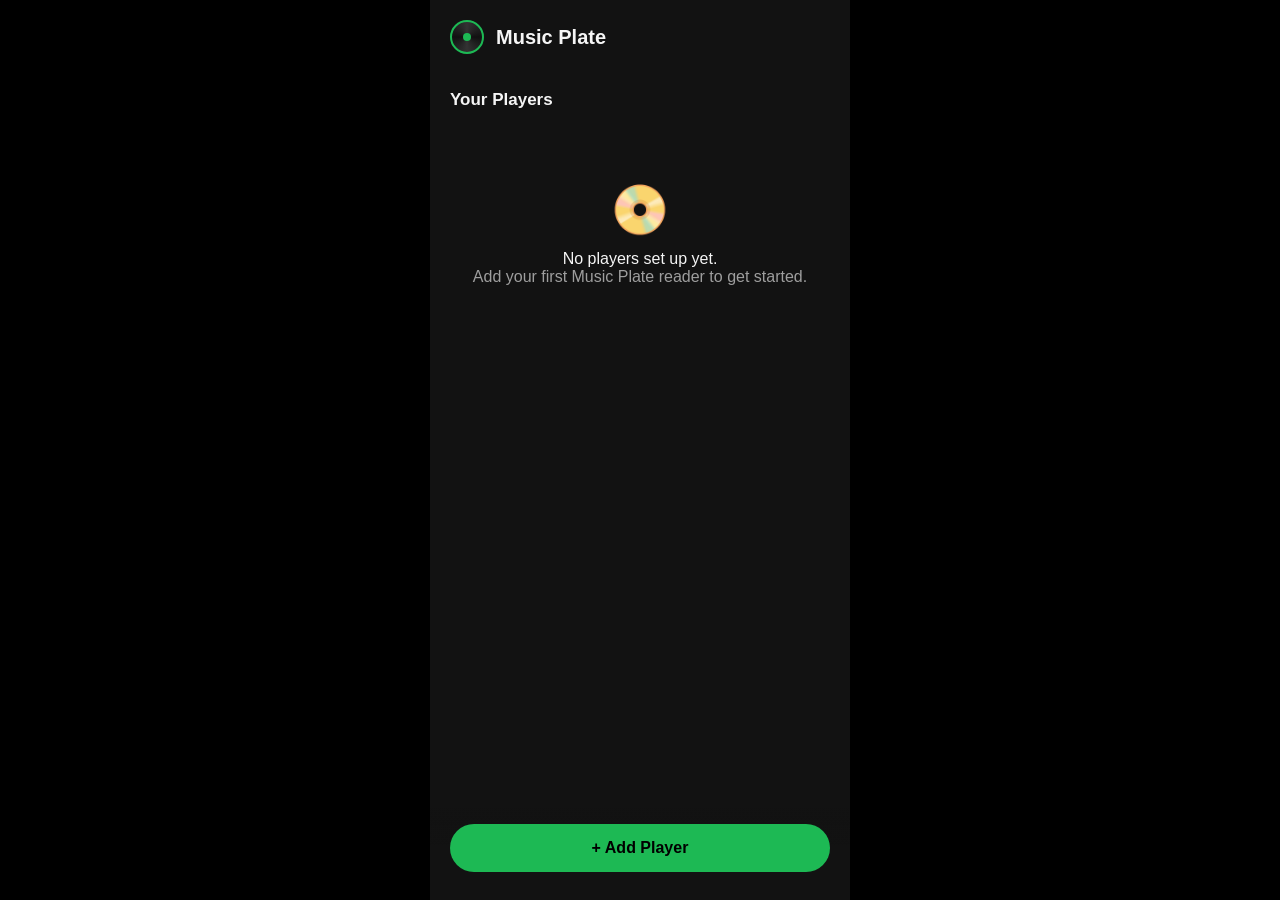
<file: index.html>
<!DOCTYPE html>
<html lang="en">
<head>
  <meta charset="UTF-8">
  <meta name="viewport" content="width=device-width, initial-scale=1.0, viewport-fit=cover">
  <title>Music Plate</title>
  <link rel="stylesheet" href="style.css">
</head>
<body>
  <div id="app">

    <!-- ============ HOME: player list ============ -->
    <section class="screen active" id="screen-home">
      <header class="app-header">
        <div class="logo">
          <div class="logo-disc"><div class="logo-hole"></div></div>
          <h1>Music Plate</h1>
        </div>
      </header>

      <div class="screen-body">
        <h2 class="section-title">Your Players</h2>
        <div id="player-list" class="player-list">
          <!-- players injected here -->
        </div>
        <div id="no-players" class="empty-state hidden">
          <div class="empty-icon">📀</div>
          <p>No players set up yet.</p>
          <p class="muted">Add your first Music Plate reader to get started.</p>
        </div>
      </div>

      <footer class="screen-footer">
        <button class="btn btn-primary" onclick="startSetup()">+ Add Player</button>
      </footer>
    </section>

    <!-- ============ SETUP WIZARD ============ -->
    <section class="screen" id="screen-setup">
      <header class="app-header">
        <button class="btn-back" onclick="setupBack()">‹</button>
        <h1 id="setup-title">Set up player</h1>
      </header>

      <div class="wizard-progress">
        <div class="wizard-bar"><div id="wizard-bar-fill" class="wizard-bar-fill"></div></div>
        <span id="wizard-step-label" class="muted small">Step 1 of 5</span>
      </div>

      <div class="screen-body">

        <!-- Step 1: find device -->
        <div class="wizard-step active" id="step-connect">
          <h2>Find your reader</h2>
          <p class="muted">Power on your Music Plate reader. It will appear below when in pairing mode.</p>
          <div class="scan-area">
            <div id="ble-scanner" class="scanner-ring">
              <div class="scanner-pulse"></div>
              <span>Scanning…</span>
            </div>
            <div id="ble-results" class="device-results hidden"></div>
          </div>
          <p class="muted small center">Connecting over Bluetooth LE (mocked)</p>
        </div>

        <!-- Step 2: player name -->
        <div class="wizard-step" id="step-name">
          <h2>Name this player</h2>
          <p class="muted">This is how it will show up in the app and on your network.</p>
          <label class="field">
            <span>Player name</span>
            <input type="text" id="input-name" placeholder="e.g. Living Room" maxlength="32">
          </label>
          <div class="chip-row">
            <button class="chip" onclick="fillName('Living Room')">Living Room</button>
            <button class="chip" onclick="fillName('Kitchen')">Kitchen</button>
            <button class="chip" onclick="fillName('Bedroom')">Bedroom</button>
            <button class="chip" onclick="fillName('Office')">Office</button>
          </div>
        </div>

        <!-- Step 3: wifi -->
        <div class="wizard-step" id="step-wifi">
          <h2>Connect to Wi-Fi</h2>
          <p class="muted">Networks visible to the reader:</p>
          <div id="wifi-list" class="wifi-list">
            <div class="spinner-row"><div class="spinner"></div><span class="muted">Asking reader to scan…</span></div>
          </div>
          <label class="field" id="wifi-password-field" style="display:none">
            <span>Password for <b id="wifi-chosen-name"></b></span>
            <div class="password-wrap">
              <input type="password" id="input-wifi-pass" placeholder="Wi-Fi password">
              <button class="btn-eye" onclick="togglePassword()">👁</button>
            </div>
          </label>
        </div>

        <!-- Step 4: spotify auth -->
        <div class="wizard-step" id="step-spotify">
          <h2>Link Spotify</h2>
          <p class="muted">Music Plate needs permission to control playback on your Spotify account. You'll only do this once — the reader stores a refresh token so it stays linked.</p>

          <div id="spotify-disconnected">
            <button class="btn btn-spotify" onclick="mockSpotifyAuth()">
              <span class="spotify-icon">●</span> Connect with Spotify
            </button>
            <p class="muted small center" style="margin-top:12px">Requires Spotify Premium for remote playback</p>
          </div>

          <div id="spotify-connecting" class="hidden center">
            <div class="spinner big"></div>
            <p class="muted">Waiting for Spotify authorization…</p>
          </div>

          <div id="spotify-connected" class="hidden">
            <div class="account-card">
              <div class="avatar">J</div>
              <div>
                <b id="spotify-user-name">jerry</b>
                <div class="muted small">Spotify Premium · token acquired</div>
              </div>
              <span class="check">✓</span>
            </div>
            <div class="token-preview muted small">
              refresh_token: <code id="token-snippet">AQD…8fKw</code>
            </div>
          </div>
        </div>

        <!-- Step 5: playback device -->
        <div class="wizard-step" id="step-device">
          <h2>Where should music play?</h2>
          <p class="muted">Choose which Spotify Connect device this reader controls.</p>

          <div class="radio-card" id="mode-active" onclick="selectDeviceMode('active')">
            <div class="radio-dot"></div>
            <div>
              <b>Currently active device</b>
              <div class="muted small">Plays on whatever device is active — falls back to the last one used.</div>
            </div>
          </div>

          <div class="radio-card" id="mode-fixed" onclick="selectDeviceMode('fixed')">
            <div class="radio-dot"></div>
            <div>
              <b>Fixed device</b>
              <div class="muted small">Always play on one specific speaker.</div>
            </div>
          </div>

          <div id="fixed-device-list" class="device-list hidden"></div>
        </div>

        <!-- Step 6: sending -->
        <div class="wizard-step" id="step-send">
          <h2 id="send-title">Sending to reader…</h2>
          <ul class="send-checklist" id="send-checklist">
            <li data-step="0"><span class="tick"></span> Transferring settings</li>
            <li data-step="1"><span class="tick"></span> Reader joining Wi-Fi</li>
            <li data-step="2"><span class="tick"></span> Verifying Spotify link</li>
            <li data-step="3"><span class="tick"></span> Ready to spin</li>
          </ul>
          <div id="send-done" class="hidden center">
            <div class="big-check">✓</div>
            <p><b id="send-done-name"></b> is ready!</p>
            <button class="btn btn-primary" onclick="finishSetup()">Done</button>
          </div>
        </div>

      </div>

      <footer class="screen-footer" id="setup-footer">
        <button class="btn btn-primary" id="btn-setup-next" onclick="setupNext()" disabled>Continue</button>
      </footer>
    </section>

    <!-- ============ PLAYER DETAIL ============ -->
    <section class="screen" id="screen-player">
      <header class="app-header">
        <button class="btn-back" onclick="showScreen('screen-home')">‹</button>
        <h1 id="player-detail-name">Player</h1>
        <button class="btn-icon" onclick="deletePlayer()" title="Remove player">🗑</button>
      </header>

      <div class="screen-body">
        <div class="now-playing" id="now-playing">
          <div class="np-art" id="np-art">♪</div>
          <div class="np-info">
            <div id="np-track" class="np-track">Nothing playing</div>
            <div id="np-artist" class="muted small">Place a plate on the reader</div>
          </div>
          <div class="np-status" id="np-status"></div>
        </div>

        <div class="detail-row">
          <span class="muted">Wi-Fi</span><span id="detail-wifi"></span>
        </div>
        <div class="detail-row">
          <span class="muted">Spotify</span><span id="detail-spotify"></span>
        </div>
        <div class="detail-row clickable" onclick="openDeviceSheet()">
          <span class="muted">Plays on</span>
          <span><span id="detail-device"></span> <span class="chev">›</span></span>
        </div>

        <h2 class="section-title" style="margin-top:24px">Plates</h2>
        <p class="muted small">Plates written with this app. Tags store the album ID, so any plate works on any reader.</p>
        <div id="plate-list" class="plate-list"></div>
      </div>

      <footer class="screen-footer">
        <button class="btn btn-primary" onclick="showScreen('screen-write')">✎ Write a Plate</button>
      </footer>
    </section>

    <!-- ============ WRITE PLATE ============ -->
    <section class="screen" id="screen-write">
      <header class="app-header">
        <button class="btn-back" onclick="showScreen('screen-player')">‹</button>
        <h1>Write a Plate</h1>
      </header>

      <div class="screen-body">
        <div id="write-search-phase">
          <label class="field">
            <span>Search Spotify albums</span>
            <input type="search" id="input-album-search" placeholder="Album or artist…" oninput="onAlbumSearch()">
          </label>
          <div id="album-results" class="album-results">
            <p class="muted center" style="padding:32px 0">Search for an album to put on this plate.</p>
          </div>
        </div>

        <div id="write-confirm-phase" class="hidden">
          <div class="album-hero">
            <div class="album-art big" id="write-art"></div>
            <h2 id="write-album-name"></h2>
            <p class="muted" id="write-album-artist"></p>
            <p class="muted small">Album ID: <code id="write-album-id"></code></p>
          </div>

          <div id="write-waiting" class="nfc-zone">
            <div class="nfc-pulse"></div>
            <p><b>Place the plate on the reader</b></p>
            <p class="muted small">Writing over NFC…</p>
          </div>

          <div id="write-success" class="hidden center">
            <div class="big-check">✓</div>
            <p><b>Plate written!</b></p>
            <p class="muted small">Drop it on any reader to play this album.</p>
            <div style="display:flex; gap:12px; justify-content:center; margin-top:16px">
              <button class="btn btn-ghost" onclick="resetWriteFlow()">Write another</button>
              <button class="btn btn-primary" onclick="showScreen('screen-player')">Done</button>
            </div>
          </div>
        </div>
      </div>
    </section>

    <!-- ============ BOTTOM SHEET: playback device ============ -->
    <div class="sheet-backdrop" id="device-sheet" onclick="onSheetBackdrop(event)">
      <div class="sheet">
        <div class="sheet-handle"></div>
        <h2>Where should music play?</h2>
        <p class="muted small">Applies to this reader. Saved straight to the device.</p>

        <div class="radio-card" id="sheet-mode-active" onclick="sheetSelectMode('active')">
          <div class="radio-dot"></div>
          <div>
            <b>Currently active device</b>
            <div class="muted small">Plays on whatever device is active.</div>
          </div>
        </div>

        <div class="radio-card" id="sheet-mode-fixed" onclick="sheetSelectMode('fixed')">
          <div class="radio-dot"></div>
          <div>
            <b>Fixed device</b>
            <div class="muted small">Always play on one specific speaker.</div>
          </div>
        </div>

        <div id="sheet-device-list" class="device-list hidden"></div>

        <div class="sheet-actions">
          <button class="btn btn-ghost" onclick="closeDeviceSheet()">Cancel</button>
          <button class="btn btn-primary" id="sheet-save" onclick="saveDeviceSheet()">Save</button>
        </div>
      </div>
    </div>

  </div>

  <script src="app.js"></script>
</body>
</html>
</file>
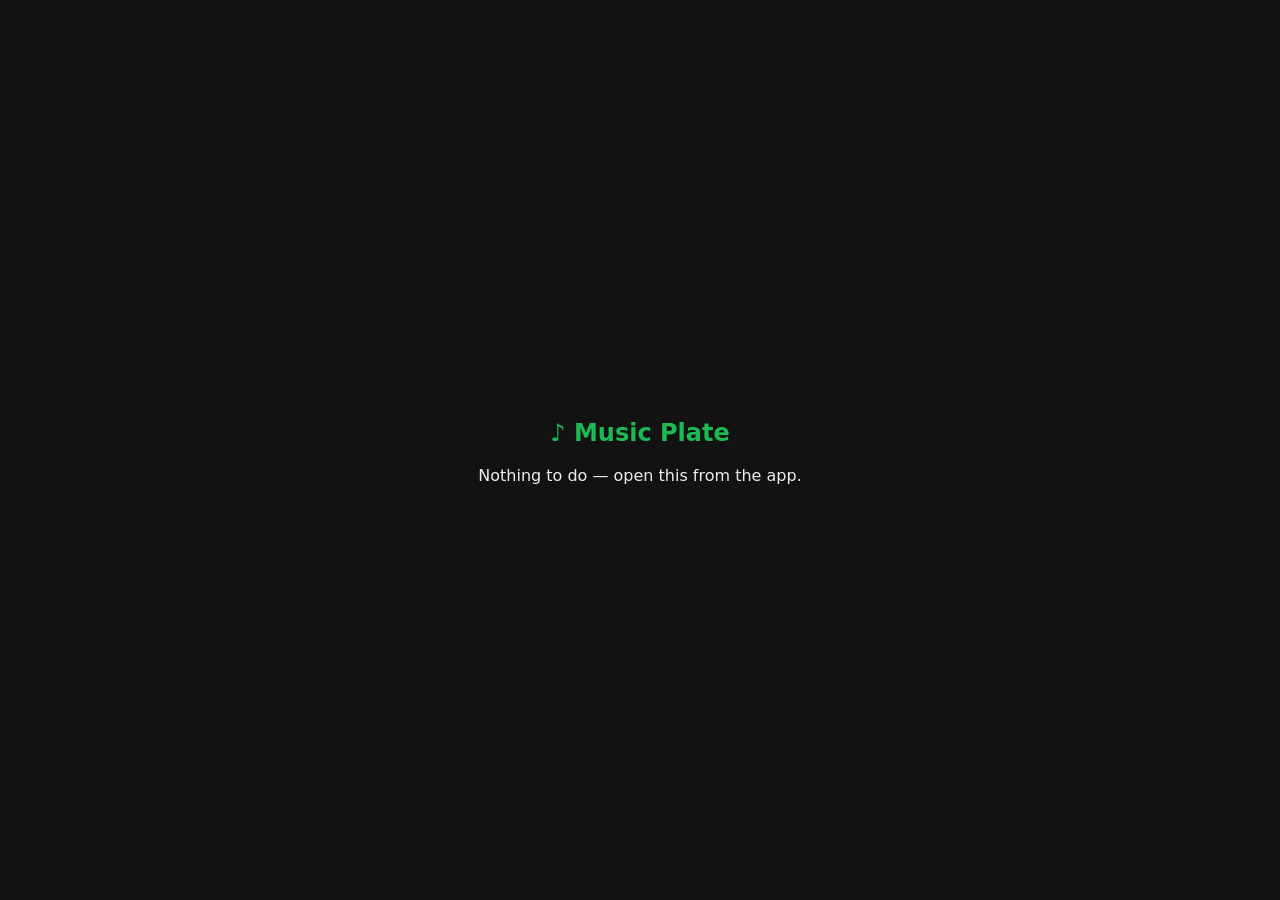
<file: firmware/oauth-helper/index.html>
<!DOCTYPE html>
<html lang="en">
<head>
  <meta charset="UTF-8">
  <title>Linking Music Plate…</title>
  <meta name="viewport" content="width=device-width, initial-scale=1.0">
  <style>
    body { font-family: -apple-system, system-ui, sans-serif; background:#121212; color:#eee;
           display:grid; place-items:center; height:100vh; margin:0; text-align:center; }
    .green { color:#1db954; }
  </style>
</head>
<body>
  <!--
    Spotify OAuth redirect bridge.
    ==============================
    Why this page exists: Spotify only allows HTTPS redirect URIs (or literal
    127.0.0.1). The ESP32 lives at http://musicplate.local, which Spotify won't
    accept. So we register THIS page's HTTPS URL as the redirect URI, and it
    bounces the ?code= straight back to the reader on the local network.

    Deploy: push this file to GitHub Pages (or any static HTTPS host), then set
    SPOTIFY_REDIRECT_URI in firmware/src/secrets.h to this page's URL and add
    the same URL to your Spotify app's Redirect URIs.

    Adjust READER_HOST below if you changed MP_HOSTNAME.
  -->
  <div>
    <h2 class="green">♪ Music Plate</h2>
    <p id="msg">Finishing up… returning to your reader.</p>
  </div>
  <script>
    const READER_HOST = "musicplate.local";
    const params = new URLSearchParams(location.search);
    const code = params.get("code");
    const error = params.get("error");

    if (error) {
      document.getElementById("msg").textContent = "Spotify authorization was cancelled.";
    } else if (code) {
      // Plain navigation (not fetch) -> no CORS, code lands on the ESP32.
      location.href = "http://" + READER_HOST + "/spotify/callback?code=" + encodeURIComponent(code);
    } else {
      document.getElementById("msg").textContent = "Nothing to do — open this from the app.";
    }
  </script>
</body>
</html>
</file>
<file: style.css>
/* Music Plate — mockup styles */

:root {
  --bg: #121212;
  --surface: #1e1e1e;
  --surface-2: #2a2a2a;
  --text: #f5f5f5;
  --muted: #9e9e9e;
  --accent: #1db954;       /* Spotify green */
  --accent-dark: #169c46;
  --danger: #e05252;
  --radius: 14px;
}

* { margin: 0; padding: 0; box-sizing: border-box; }

body {
  background: #000;
  color: var(--text);
  font-family: -apple-system, BlinkMacSystemFont, "Segoe UI", Roboto, sans-serif;
  display: flex;
  justify-content: center;
  min-height: 100vh;
}

/* phone-ish frame on desktop */
#app {
  width: 100%;
  max-width: 420px;
  min-height: 100vh;
  background: var(--bg);
  position: relative;
  overflow: hidden;
}

.hidden { display: none !important; }
.muted { color: var(--muted); }
.small { font-size: 13px; }
.center { text-align: center; }
code { font-family: ui-monospace, Consolas, monospace; background: var(--surface-2); padding: 1px 5px; border-radius: 4px; font-size: 12px; }

/* ---------- screens ---------- */
.screen {
  display: none;
  flex-direction: column;
  min-height: 100vh;
}
.screen.active { display: flex; }

.screen-body { flex: 1; padding: 16px 20px 100px; overflow-y: auto; }

.screen-footer {
  position: fixed;
  bottom: 0;
  width: 100%;
  max-width: 420px;
  padding: 16px 20px 28px;
  background: linear-gradient(transparent, var(--bg) 40%);
}

/* ---------- header ---------- */
.app-header {
  display: flex;
  align-items: center;
  gap: 12px;
  padding: 20px;
}
.app-header h1 { font-size: 20px; font-weight: 700; flex: 1; }

.logo { display: flex; align-items: center; gap: 12px; }
.logo-disc {
  width: 34px; height: 34px;
  border-radius: 50%;
  background: conic-gradient(#333, #111, #333, #111, #333);
  border: 2px solid var(--accent);
  display: flex; align-items: center; justify-content: center;
  animation: spin 6s linear infinite;
}
.logo-hole { width: 8px; height: 8px; border-radius: 50%; background: var(--accent); }
@keyframes spin { to { transform: rotate(360deg); } }

.btn-back {
  background: var(--surface);
  border: none; color: var(--text);
  width: 36px; height: 36px;
  border-radius: 50%;
  font-size: 22px;
  cursor: pointer;
  line-height: 1;
}
.btn-icon {
  background: none; border: none; color: var(--muted);
  font-size: 18px; cursor: pointer;
}

.section-title { font-size: 17px; font-weight: 700; margin-bottom: 12px; }

/* ---------- buttons ---------- */
.btn {
  display: block;
  width: 100%;
  padding: 15px;
  border: none;
  border-radius: 28px;
  font-size: 16px;
  font-weight: 700;
  cursor: pointer;
  transition: transform .1s, opacity .2s;
}
.btn:active { transform: scale(.97); }
.btn:disabled { opacity: .35; cursor: default; }

.btn-primary { background: var(--accent); color: #000; }
.btn-ghost { background: var(--surface-2); color: var(--text); width: auto; padding: 12px 20px; }
.btn-spotify {
  background: var(--accent); color: #000;
  display: flex; align-items: center; justify-content: center; gap: 10px;
}
.spotify-icon { font-size: 20px; }

/* ---------- fields ---------- */
.field { display: block; margin: 18px 0; }
.field > span { display: block; font-size: 13px; color: var(--muted); margin-bottom: 8px; }
.field input {
  width: 100%;
  padding: 14px;
  border-radius: var(--radius);
  border: 1px solid #333;
  background: var(--surface);
  color: var(--text);
  font-size: 16px;
  outline: none;
}
.field input:focus { border-color: var(--accent); }

.password-wrap { position: relative; }
.btn-eye {
  position: absolute; right: 8px; top: 50%; transform: translateY(-50%);
  background: none; border: none; cursor: pointer; font-size: 16px;
  opacity: .6;
}

.chip-row { display: flex; gap: 8px; flex-wrap: wrap; }
.chip {
  background: var(--surface-2);
  border: none; color: var(--text);
  padding: 8px 14px; border-radius: 20px;
  font-size: 13px; cursor: pointer;
}
.chip:hover { background: #383838; }

/* ---------- home player list ---------- */
.player-list { display: flex; flex-direction: column; gap: 10px; }
.player-card {
  display: flex; align-items: center; gap: 14px;
  background: var(--surface);
  border-radius: var(--radius);
  padding: 14px;
  cursor: pointer;
  transition: background .15s;
}
.player-card:hover { background: var(--surface-2); }
.player-card .p-icon {
  width: 44px; height: 44px; border-radius: 12px;
  background: var(--surface-2);
  display: flex; align-items: center; justify-content: center;
  font-size: 22px;
}
.player-card .p-info { flex: 1; }
.player-card .p-status { font-size: 12px; }
.status-dot {
  display: inline-block; width: 8px; height: 8px; border-radius: 50%;
  background: var(--accent); margin-right: 5px;
}

.empty-state { text-align: center; padding: 60px 20px; }
.empty-icon { font-size: 48px; margin-bottom: 12px; }

/* ---------- wizard ---------- */
.wizard-progress { padding: 0 20px 8px; }
.wizard-bar {
  height: 4px; background: var(--surface-2); border-radius: 2px; overflow: hidden;
  margin-bottom: 6px;
}
.wizard-bar-fill {
  height: 100%; width: 20%;
  background: var(--accent);
  border-radius: 2px;
  transition: width .3s ease;
}
.wizard-step { display: none; }
.wizard-step.active { display: block; animation: fadeIn .25s ease; }
@keyframes fadeIn { from { opacity: 0; transform: translateX(12px); } to { opacity: 1; transform: none; } }

.wizard-step h2 { font-size: 22px; margin: 8px 0 8px; }
.wizard-step > p.muted { margin-bottom: 20px; }

/* scanner */
.scan-area { padding: 24px 0; }
.scanner-ring {
  width: 150px; height: 150px;
  margin: 0 auto;
  border: 2px dashed #444;
  border-radius: 50%;
  display: flex; align-items: center; justify-content: center;
  position: relative;
  color: var(--muted);
  font-size: 13px;
}
.scanner-pulse {
  position: absolute; inset: 0;
  border-radius: 50%;
  border: 2px solid var(--accent);
  animation: pulse 1.6s ease-out infinite;
}
@keyframes pulse {
  0% { transform: scale(.7); opacity: .9; }
  100% { transform: scale(1.25); opacity: 0; }
}

.device-results { display: flex; flex-direction: column; gap: 10px; }
.device-result {
  display: flex; align-items: center; gap: 12px;
  background: var(--surface);
  padding: 14px; border-radius: var(--radius);
  cursor: pointer;
  border: 2px solid transparent;
}
.device-result:hover { background: var(--surface-2); }
.device-result.selected { border-color: var(--accent); }
.device-result .signal { margin-left: auto; color: var(--muted); font-size: 12px; }

/* wifi list */
.wifi-list { display: flex; flex-direction: column; gap: 8px; margin-bottom: 8px; }
.wifi-row {
  display: flex; align-items: center; gap: 12px;
  background: var(--surface);
  padding: 13px 14px; border-radius: var(--radius);
  cursor: pointer;
  border: 2px solid transparent;
}
.wifi-row:hover { background: var(--surface-2); }
.wifi-row.selected { border-color: var(--accent); }
.wifi-row .bars { margin-left: auto; font-size: 13px; color: var(--muted); }
.wifi-row .lock { color: var(--muted); font-size: 12px; }

.spinner-row { display: flex; align-items: center; gap: 10px; padding: 10px 0; }
.spinner {
  width: 18px; height: 18px;
  border: 2px solid var(--surface-2);
  border-top-color: var(--accent);
  border-radius: 50%;
  animation: rot .8s linear infinite;
}
.spinner.big { width: 36px; height: 36px; border-width: 3px; margin: 24px auto 16px; }
@keyframes rot { to { transform: rotate(360deg); } }

/* spotify account card */
.account-card {
  display: flex; align-items: center; gap: 12px;
  background: var(--surface);
  padding: 14px; border-radius: var(--radius);
  margin-bottom: 10px;
}
.avatar {
  width: 42px; height: 42px; border-radius: 50%;
  background: var(--accent); color: #000;
  display: flex; align-items: center; justify-content: center;
  font-weight: 800; font-size: 18px;
}
.check { margin-left: auto; color: var(--accent); font-size: 20px; font-weight: 700; }
.token-preview { padding: 4px 2px; }

/* device mode radio cards */
.radio-card {
  display: flex; gap: 12px; align-items: flex-start;
  background: var(--surface);
  padding: 14px; border-radius: var(--radius);
  margin-bottom: 10px;
  cursor: pointer;
  border: 2px solid transparent;
}
.radio-card.selected { border-color: var(--accent); }
.radio-dot {
  width: 18px; height: 18px; border-radius: 50%;
  border: 2px solid var(--muted);
  flex-shrink: 0; margin-top: 2px;
}
.radio-card.selected .radio-dot {
  border-color: var(--accent);
  background: radial-gradient(var(--accent) 45%, transparent 50%);
}

.device-list { display: flex; flex-direction: column; gap: 8px; margin-top: 6px; }
.device-row {
  display: flex; align-items: center; gap: 12px;
  background: var(--surface);
  padding: 12px 14px; border-radius: var(--radius);
  cursor: pointer;
  border: 2px solid transparent;
}
.device-row.selected { border-color: var(--accent); }
.device-row .d-type { font-size: 20px; }
.device-row .d-active { margin-left: auto; font-size: 11px; color: var(--accent); }

/* send checklist */
.send-checklist { list-style: none; margin: 24px 0; }
.send-checklist li {
  display: flex; align-items: center; gap: 12px;
  padding: 12px 0;
  color: var(--muted);
  transition: color .3s;
}
.send-checklist li.doing { color: var(--text); }
.send-checklist li.done { color: var(--text); }
.send-checklist .tick {
  width: 22px; height: 22px; border-radius: 50%;
  border: 2px solid #444;
  flex-shrink: 0;
  display: flex; align-items: center; justify-content: center;
  font-size: 13px;
}
.send-checklist li.doing .tick {
  border-color: var(--accent);
  border-top-color: transparent;
  animation: rot .8s linear infinite;
}
.send-checklist li.done .tick { border-color: var(--accent); background: var(--accent); color: #000; }
.send-checklist li.done .tick::after { content: "✓"; font-weight: 800; }

.big-check {
  width: 72px; height: 72px; border-radius: 50%;
  background: var(--accent); color: #000;
  font-size: 40px; font-weight: 800;
  display: flex; align-items: center; justify-content: center;
  margin: 24px auto 16px;
  animation: pop .35s cubic-bezier(.2,1.6,.4,1);
}
@keyframes pop { from { transform: scale(.4); opacity: 0; } to { transform: none; opacity: 1; } }

/* ---------- player detail ---------- */
.now-playing {
  display: flex; align-items: center; gap: 14px;
  background: linear-gradient(135deg, var(--surface), #182818);
  border-radius: var(--radius);
  padding: 16px;
  margin-bottom: 20px;
}
.np-art {
  width: 56px; height: 56px; border-radius: 10px;
  background: var(--surface-2);
  display: flex; align-items: center; justify-content: center;
  font-size: 24px;
}
.np-info { flex: 1; min-width: 0; }
.np-track { font-weight: 700; white-space: nowrap; overflow: hidden; text-overflow: ellipsis; }

.eq { display: flex; gap: 3px; align-items: flex-end; height: 18px; }
.eq span {
  width: 4px; background: var(--accent); border-radius: 2px;
  animation: eq 1s ease-in-out infinite;
}
.eq span:nth-child(2) { animation-delay: .2s; }
.eq span:nth-child(3) { animation-delay: .4s; }
@keyframes eq {
  0%, 100% { height: 5px; }
  50% { height: 17px; }
}

.detail-row {
  display: flex; justify-content: space-between; align-items: center;
  padding: 12px 0;
  border-bottom: 1px solid var(--surface-2);
  font-size: 14px;
}
.detail-row.clickable { cursor: pointer; }
.detail-row.clickable:active { opacity: .6; }
.chev { color: var(--muted); margin-left: 4px; }

/* ---------- bottom sheet ---------- */
.sheet-backdrop {
  display: none;
  position: fixed; inset: 0;
  background: rgba(0,0,0,.55);
  z-index: 50;
  align-items: flex-end;
  justify-content: center;
}
.sheet-backdrop.open { display: flex; animation: fadeIn .2s ease; }
.sheet {
  width: 100%; max-width: 420px;
  background: var(--surface);
  border-radius: 20px 20px 0 0;
  padding: 10px 20px calc(24px + env(safe-area-inset-bottom));
  animation: sheetUp .28s cubic-bezier(.2,.9,.3,1);
}
@keyframes sheetUp { from { transform: translateY(100%); } to { transform: none; } }
.sheet-handle {
  width: 40px; height: 4px; border-radius: 2px;
  background: #444; margin: 0 auto 14px;
}
.sheet h2 { font-size: 19px; margin-bottom: 4px; }
.sheet > p { margin-bottom: 16px; }
.sheet-actions {
  display: flex; gap: 12px; margin-top: 20px;
}
.sheet-actions .btn { flex: 1; }

/* plates */
.plate-list { display: flex; flex-direction: column; gap: 10px; margin-top: 12px; }
.plate-card {
  display: flex; align-items: center; gap: 14px;
  background: var(--surface);
  border-radius: var(--radius);
  padding: 10px;
  cursor: pointer;
}
.plate-card:hover { background: var(--surface-2); }
.plate-card .muted { font-size: 12px; }

/* album art placeholders (real art comes from Spotify API later) */
.album-art {
  width: 48px; height: 48px; border-radius: 8px;
  display: flex; align-items: center; justify-content: center;
  font-weight: 800; color: rgba(255,255,255,.85);
  flex-shrink: 0;
  font-size: 16px;
}
.album-art.big {
  width: 140px; height: 140px; border-radius: 14px;
  font-size: 40px;
  margin: 0 auto 16px;
  box-shadow: 0 10px 40px rgba(0,0,0,.5);
}

/* ---------- write plate ---------- */
.album-results { display: flex; flex-direction: column; gap: 8px; }
.album-row {
  display: flex; align-items: center; gap: 12px;
  background: var(--surface);
  padding: 10px; border-radius: var(--radius);
  cursor: pointer;
}
.album-row:hover { background: var(--surface-2); }
.album-row .a-info { min-width: 0; }
.album-row .a-name { font-weight: 600; white-space: nowrap; overflow: hidden; text-overflow: ellipsis; }

.album-hero { text-align: center; margin: 12px 0 24px; }
.album-hero h2 { margin-bottom: 4px; }

.nfc-zone {
  text-align: center;
  padding: 32px 20px;
  border: 2px dashed #3a3a3a;
  border-radius: var(--radius);
  position: relative;
}
.nfc-pulse {
  width: 60px; height: 60px;
  margin: 0 auto 16px;
  border-radius: 50%;
  border: 3px solid var(--accent);
  animation: pulse 1.4s ease-out infinite;
}
</file>
